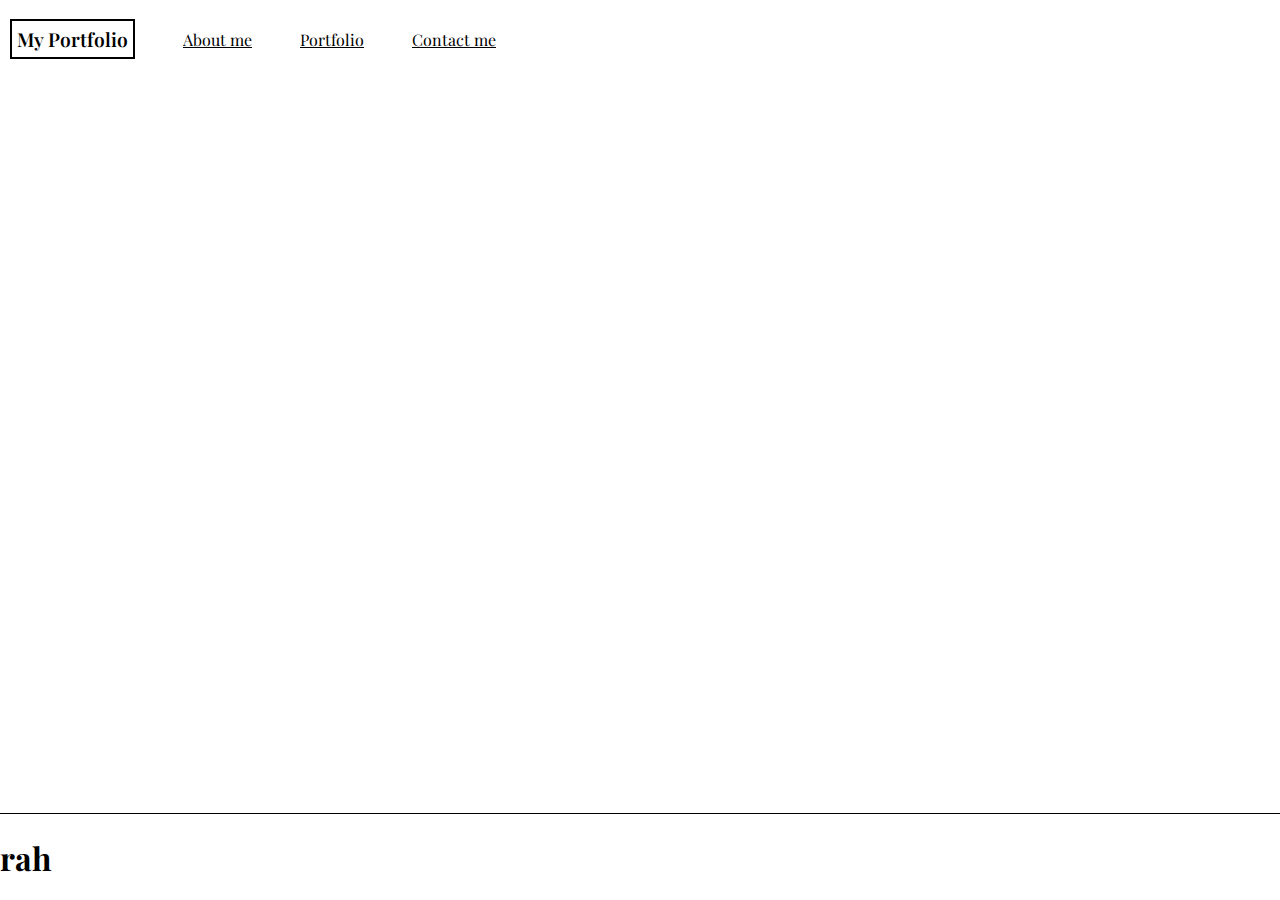
<file: index.html>
<!DOCTYPE html>
<html lang="en">
  <head>
    <meta charset="UTF-8" />
    <meta name="viewport" content="width=device-width, initial-scale=1.0" />
    <title>Portfolio</title>
    <link rel="stylesheet" href="css/main.css" />
    <link rel="preconnect" href="https://fonts.googleapis.com" />
    <link rel="preconnect" href="https://fonts.gstatic.com" crossorigin />
    <link
      href="https://fonts.googleapis.com/css2?family=Playfair+Display:ital,wght@0,400..900;1,400..900&display=swap"
      rel="stylesheet"
    />
    <script src="js/main.js" defer></script>
  </head>
  <body>
    <header>
      <p id="portf">My Portfolio</p>
      <nav>
        <ul>
          <a href="about.html"><li>About me</li></a>
          <a href="portfolio.html"><li>Portfolio</li></a>
          <a href="contact.html"><li>Contact me</li></a>
        </ul>
      </nav>
    </header>
    <main></main>
    <footer><h1>rah</h1></footer>
  </body>
</html>
</file>
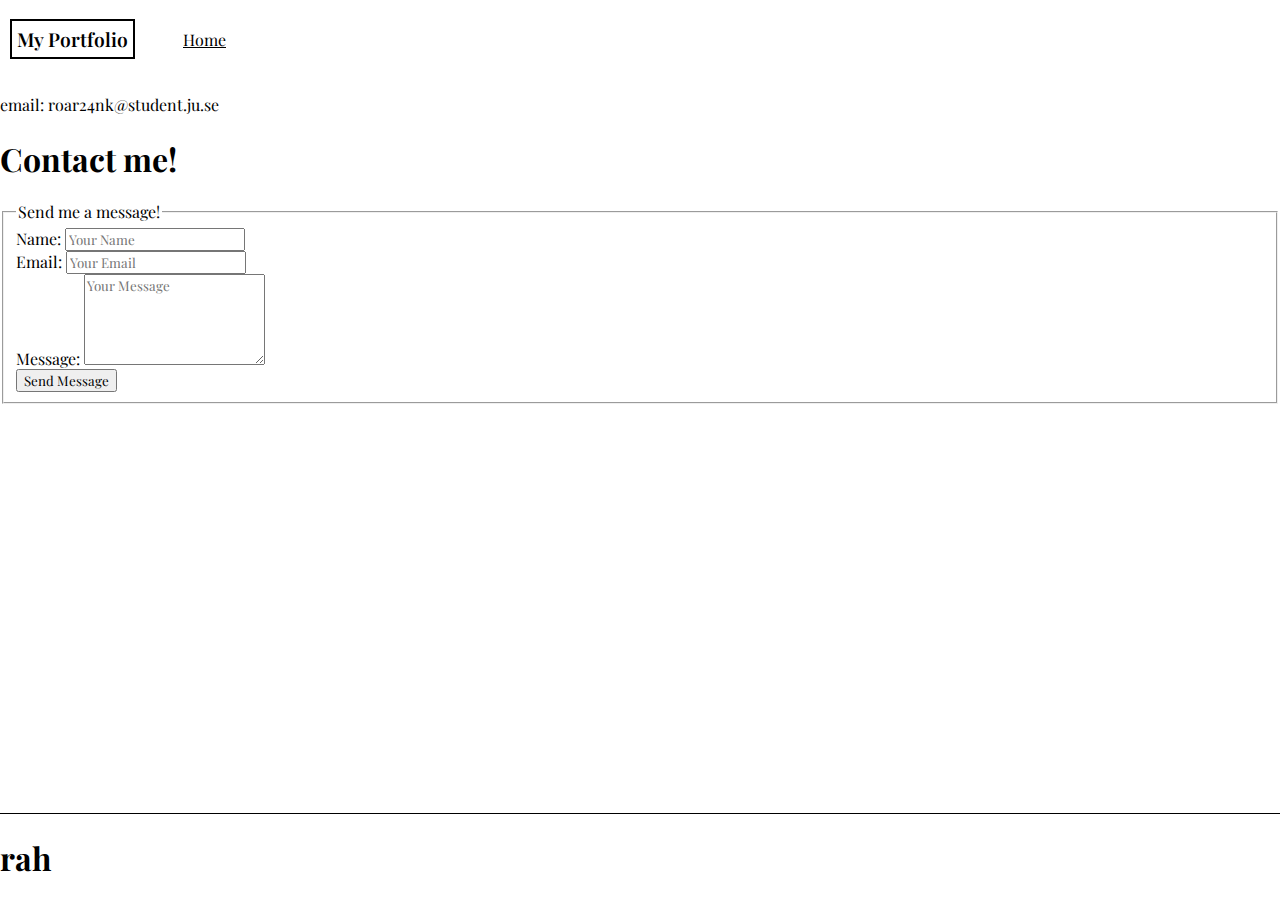
<file: contact.html>
<!DOCTYPE html>
<html lang="en">
  <head>
    <meta charset="UTF-8" />
    <meta name="viewport" content="width=device-width, initial-scale=1.0" />
    <title>Contact Me</title>
    <link rel="stylesheet" href="css/main.css" />
    <link rel="preconnect" href="https://fonts.googleapis.com" />
    <link rel="preconnect" href="https://fonts.gstatic.com" crossorigin />
    <link
      href="https://fonts.googleapis.com/css2?family=Playfair+Display:ital,wght@0,400..900;1,400..900&display=swap"
      rel="stylesheet"
    />
    <script src="js/main.js" defer></script>
  </head>
  <body>
    <header>
      <p id="portf">My Portfolio</p>
      <nav>
        <ul>
          <a href="index.html"><li>Home</li></a>
        </ul>
      </nav>
    </header>
    <main>
      <p>email: roar24nk@student.ju.se</p>
      <section class>
        <h1>Contact me!</h1>
        <form action="#" method="post" aria-labelledby="contact-form-title">
          <fieldset>
            <legend id="contact-form-title">Send me a message!</legend>

            <div class="form-group">
              <label for="name">Name:</label>
              <input
                type="text"
                id="name"
                name="name"
                placeholder="Your Name"
                required
              />
            </div>

            <div class="form-group">
              <label for="email">Email:</label>
              <input
                type="email"
                id="email"
                name="email"
                placeholder="Your Email"
                required
              />
            </div>

            <div class="form-group">
              <label for="message">Message:</label>
              <textarea
                id="message"
                name="message"
                rows="5"
                placeholder="Your Message"
                required
              ></textarea>
            </div>

            <button type="submit" class="submit-button">Send Message</button>
          </fieldset>
        </form>
      </section>
    </main>
    <footer><h1>rah</h1></footer>
  </body>
</html>
</file>
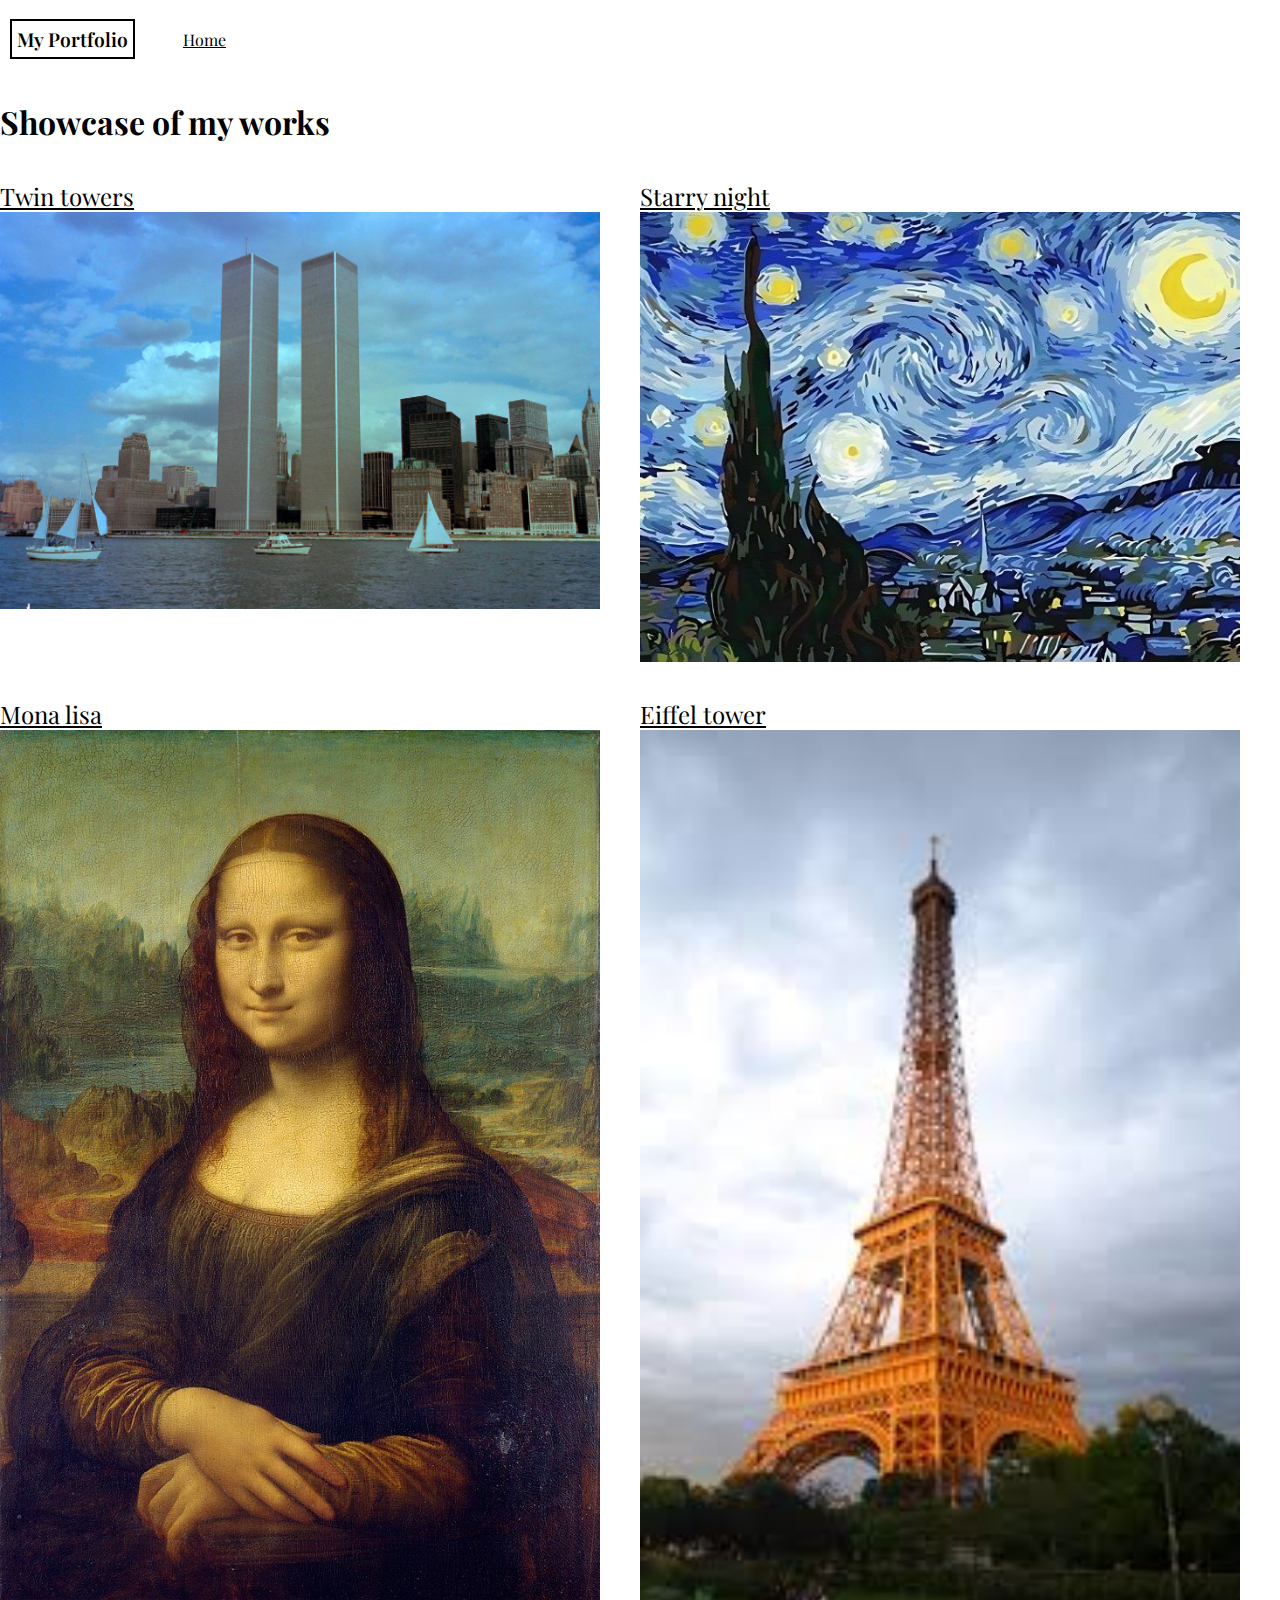
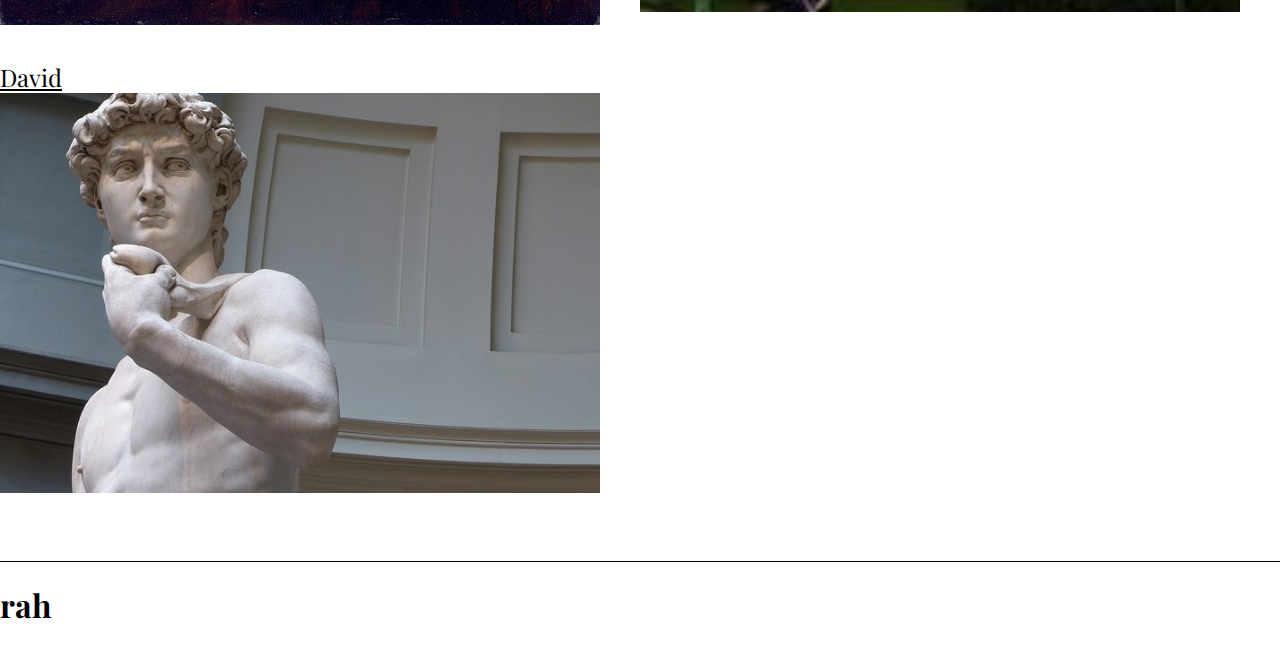
<file: portfolio.html>
<!DOCTYPE html>
<html lang="en">
  <head>
    <meta charset="UTF-8" />
    <meta name="viewport" content="width=device-width, initial-scale=1.0" />
    <title>Portfolio</title>
    <link rel="stylesheet" href="css/main.css" />
    <link rel="preconnect" href="https://fonts.googleapis.com" />
    <link rel="preconnect" href="https://fonts.gstatic.com" crossorigin />
    <link
      href="https://fonts.googleapis.com/css2?family=Playfair+Display:ital,wght@0,400..900;1,400..900&display=swap"
      rel="stylesheet"
    />
    <script src="js/main.js" defer></script>
  </head>
  <body>
    <header>
      <p id="portf">My Portfolio</p>
      <nav>
        <ul>
          <a href="index.html"><li>Home</li></a>
        </ul>
      </nav>
    </header>
    <main>
      <h1>Showcase of my works</h1>
      <section class="portf-container">
        <a href="twintowers.html">
          <figure class="no-margin-left">
            <figcaption>Twin towers</figcaption>
            <img
              class="portfolio-img"
              src="img/twin towers.jpg"
              alt="Twin towers"
            />
          </figure>
        </a>
        <a href="#">
          <figure class="no-margin-left">
            <figcaption>Starry night</figcaption>
            <img
              class="portfolio-img"
              src="img/Starry-Night.jpg"
              alt="Starry night"
            />
          </figure>
        </a>
        <a href="#">
          <figure class="no-margin-left">
            <figcaption>Mona lisa</figcaption>
            <img
              class="portfolio-img"
              src="img/Mona-Lisa.jpg"
              alt="mona lisa"
            />
          </figure>
        </a>
        <a href="#">
          <figure class="no-margin-left">
            <figcaption>Eiffel tower</figcaption>
            <img
              class="portfolio-img"
              src="img/eiffel.jpg"
              alt="the eiffel tower"
            />
          </figure>
        </a>
        <a href="#">
          <figure class="no-margin-left">
            <figcaption>David</figcaption>
            <img
              class="portfolio-img"
              src="img/david.jpg"
              alt="the statue of david"
            />
          </figure>
        </a>
      </section>
    </main>
    <footer><h1>rah</h1></footer>
  </body>
</html>
</file>
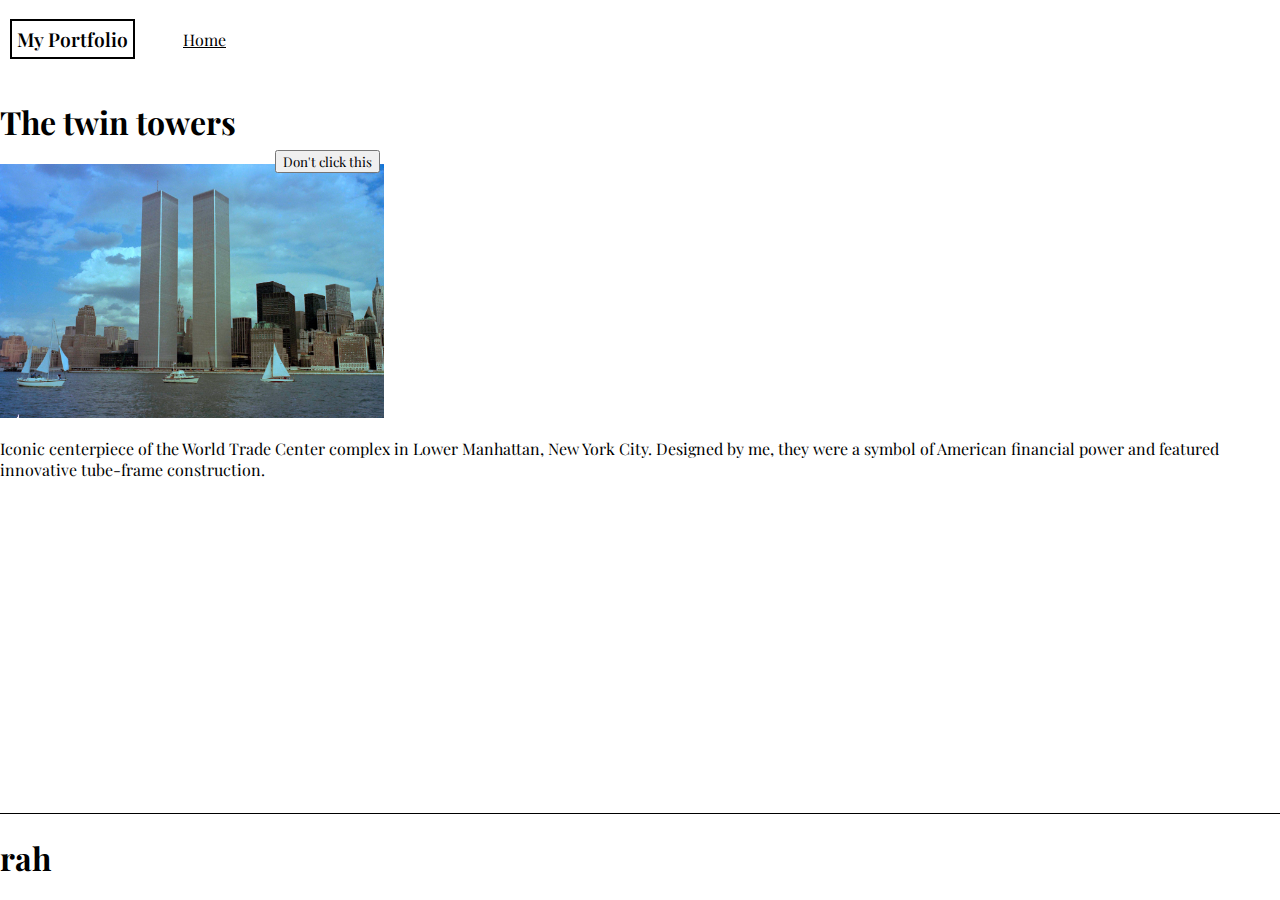
<file: twintowers.html>
<!DOCTYPE html>
<html lang="en">
  <head>
    <meta charset="UTF-8" />
    <meta name="viewport" content="width=device-width, initial-scale=1.0" />
    <title>Twin Towers</title>
    <link rel="stylesheet" href="css/main.css" />
    <link rel="preconnect" href="https://fonts.googleapis.com" />
    <link rel="preconnect" href="https://fonts.gstatic.com" crossorigin />
    <link
      href="https://fonts.googleapis.com/css2?family=Playfair+Display:ital,wght@0,400..900;1,400..900&display=swap"
      rel="stylesheet"
    />
    <script src="js/main.js" defer></script>
  </head>
  <body>
    <header>
      <p id="portf">My Portfolio</p>
      <nav>
        <ul>
          <a href="index.html"><li>Home</li></a>
        </ul>
      </nav>
    </header>
    <main>
      <button id="dontClk" style="position: absolute; top: 150px; right: 900px">
        Don't click this
      </button>
      <div id="planeinvis" class="plane">
        <img
          src="img/plane.png"
          alt="a plane"
          style="
            position: absolute;
            top: 50px;
            right: 600px;
            z-index: 1;
            width: 30%;
          "
        />
      </div>
      <div id="fireinvis" class="fire">
        <img
          src="img/fire.png"
          alt="a fire"
          style="
            position: absolute;
            top: 200px;
            right: 1550px;
            z-index: 1;
            width: 10%;
          "
        />
      </div>
      <h1>The twin towers</h1>
      <img class="main-img" src="img/twin towers.jpg" alt="twin towers" />
      <p>
        Iconic centerpiece of the World Trade Center complex in Lower Manhattan,
        New York City. Designed by me, they were a symbol of American financial
        power and featured innovative tube-frame construction.
      </p>
    </main>
    <footer><h1>rah</h1></footer>
  </body>
</html>
</file>
<file: css/main.css>
* {
  font-family: "Playfair Display", serif;
}

body {
  min-height: 100vh;
  margin: 0;
  display: flex;
  flex-direction: column;
}

/* header */

header {
  display: flex;
  align-items: center;
  min-height: 50px;
}

#portf {
  font-weight: 600;
  font-size: 1.2rem;
  border: 2px solid black;
  display: inline;
  padding: 5px;
  margin-left: 10px;
}

ul {
  display: flex;
  list-style: none;
  padding-left: 0;
}

li {
  margin-left: 3rem;
}

a {
  color: black;
}

@media screen and (max-width: 520px) {
  header,
  ul {
    flex-direction: column;
    align-items: start;
  }
  li {
    margin-left: 0.5rem;
    margin-bottom: 0.5rem;
  }
  .portf-container {
    grid-template-columns: 1fr;
  }
}

@media screen and (min-width: 520px) {
  .portf-container {
    display: grid;
    grid-template-columns: repeat(2, 1fr);
  }
}

/* main */

main {
  flex: 1;
}

.main-img {
  width: 30%;
}

.plane {
  width: 30%;
  animation-name: boom;
  animation-duration: 3s;
  animation-timing-function: ease-out;
  animation-fill-mode: both;
}

.portfolio-img {
  width: 100%;
}
.no-margin-left {
  margin-left: 0;
}

figcaption {
  font-size: x-large;
}

@keyframes boom {
  from {
    transform: translateX(1200px) translateY(0px) scale(1);
  }
  to {
    transform: translateX(600px) translateY(-140px) scale(1.5) rotate(-20deg);
  }
}
@keyframes burn {
  from {
    opacity: 0%;
  }
  to {
    opacity: 100%;
  }
}

.fire {
  animation-duration: 1s;
  animation-delay: 3s;
  animation-fill-mode: backwards;
  animation-name: burn;
}
/* footer */

footer {
  margin-top: 3rem;
  border-top: 1px solid black;
  min-height: 50px;
}
</file>
